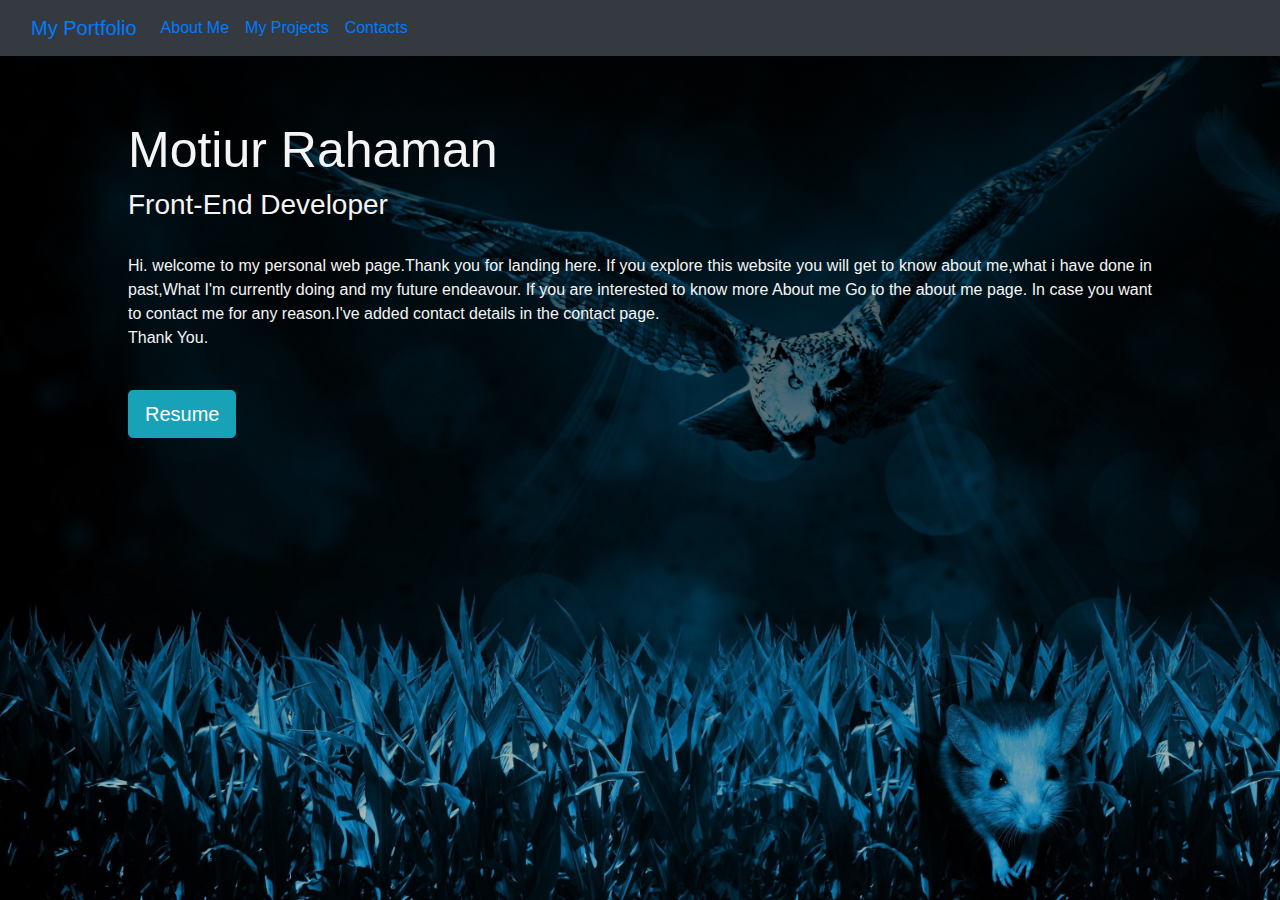
<file: index.html>
<!doctype html>
<html lang="en">
  <head>
    <!-- Required meta tags -->
    <meta charset="utf-8">
    <meta name="viewport" content="width=device-width, initial-scale=1, shrink-to-fit=no">

    <!-- Bootstrap CSS -->
    <link rel="stylesheet" href="https://cdn.jsdelivr.net/npm/bootstrap@4.3.1/dist/css/bootstrap.min.css" integrity="sha384-ggOyR0iXCbMQv3Xipma34MD+dH/1fQ784/j6cY/iJTQUOhcWr7x9JvoRxT2MZw1T" crossorigin="anonymous">
   
    <link href="./styles/style.css" rel="stylesheet">

    <link rel="shortcut icon" href="favicon.ico" type="image/x-icon">
    <title>MOTIUR RAHAMAN</title>
  </head>
  <body>
   <section class="home">
    <nav class="navbar navbar-expand-lg bg-dark">
        <div class="container-fluid">
          <a class="navbar-brand" href="index.html">My Portfolio</a>          
          <button class="navbar-toggler" type="button" data-bs-toggle="collapse" data-bs-target="#navbarSupportedContent" aria-controls="navbarSupportedContent" aria-expanded="false" aria-label="Toggle navigation">
            <span class="navbar-toggler-icon"></span>
          </button>
          <div class="collapse navbar-collapse" id="navbarSupportedContent">
            <ul class="navbar-nav me-auto mb-2 mb-lg-0">
              <li class="nav-item">
                <a class="nav-link" aria-current="page" href="about.html">About Me</a>
              </li>
              <li class="nav-item">
                <a class="nav-link" href="projects.html">My Projects</a>
              </li>
              <li class="nav-item">
                <a class="nav-link" href="contact.html">Contacts</a>
              </li>
              
              
            </ul>
          </div>
        </div>
      </nav>


      <div class="intro">
        <h1 class="name">Motiur Rahaman</h1>
        <h3 style="font-weight: 300;">Front-End Developer</h3>
        <br>
        <p>
            Hi. welcome to my personal web page.Thank you for landing here. If you explore this website
            you will get to know about me,what i have done in past,What I'm currently doing and my future
            endeavour.
            If you are interested to know more About me Go to the about me page.
            In case you want to contact me for any reason.I've added contact details in the contact page.
        </br>
        <b>Thank You.</b>
        </p>
        <br>
        <a href="https://motiur45.github.io/resume/" target="_blank">
        <button type="button" class="btn btn-info btn-lg">Resume</button>
      </a>

      </div>
   </section>

    <!-- Optional JavaScript -->
    <!-- jQuery first, then Popper.js, then Bootstrap JS -->
    <script src="https://code.jquery.com/jquery-3.3.1.slim.min.js" integrity="sha384-q8i/X+965DzO0rT7abK41JStQIAqVgRVzpbzo5smXKp4YfRvH+8abtTE1Pi6jizo" crossorigin="anonymous"></script>
    <script src="https://cdn.jsdelivr.net/npm/popper.js@1.14.7/dist/umd/popper.min.js" integrity="sha384-UO2eT0CpHqdSJQ6hJty5KVphtPhzWj9WO1clHTMGa3JDZwrnQq4sF86dIHNDz0W1" crossorigin="anonymous"></script>
    <script src="https://cdn.jsdelivr.net/npm/bootstrap@4.3.1/dist/js/bootstrap.min.js" integrity="sha384-JjSmVgyd0p3pXB1rRibZUAYoIIy6OrQ6VrjIEaFf/nJGzIxFDsf4x0xIM+B07jRM" crossorigin="anonymous"></script>
  </body>
</html>
</file>
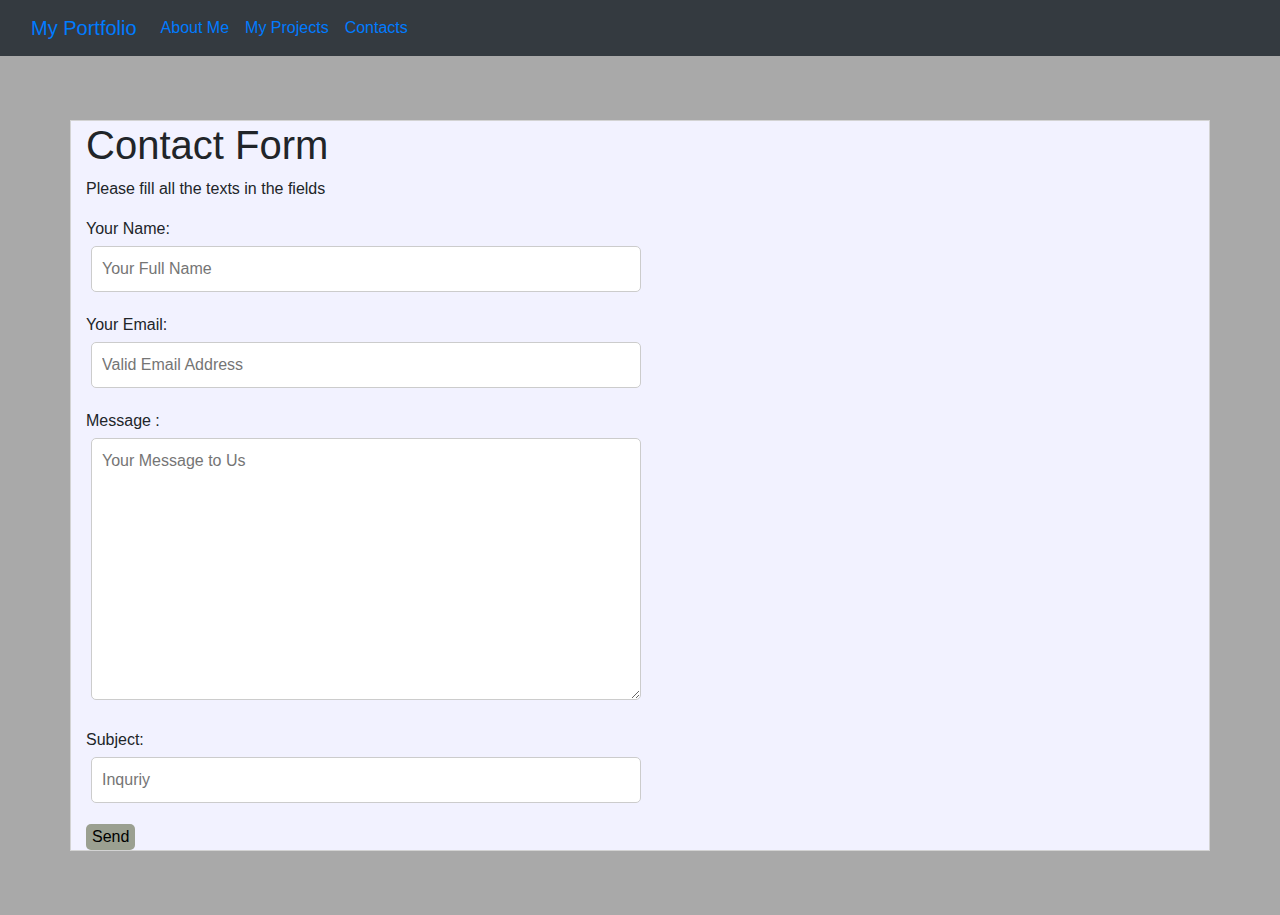
<file: contact.html>
<!doctype html>
<html lang="en">
  <head>
    <!-- Required meta tags -->
    <meta charset="utf-8">
    <meta name="viewport" content="width=device-width, initial-scale=1, shrink-to-fit=no">

    <!-- Bootstrap CSS -->
    <link rel="stylesheet" href="https://cdn.jsdelivr.net/npm/bootstrap@4.3.1/dist/css/bootstrap.min.css" integrity="sha384-ggOyR0iXCbMQv3Xipma34MD+dH/1fQ784/j6cY/iJTQUOhcWr7x9JvoRxT2MZw1T" crossorigin="anonymous">

    <title>contact Me</title>
    <style>
     body{
      background-color:darkgray
     }
     
    
     .container {
       background-color: #f2f2ff;
       border: 1px solid lightgray;
     }
     input[type="text"],
     input[type="email"],
     input[type="address"],
     textarea {
       width: 550px;
       padding:10px;
       border: 1px solid #ccc;
       border-radius: 5px;
       margin: 5px;
     }

     input[type="submit"] {
       background-color: rgb(155, 160, 145);
       border: none;
       border-radius: 5px;
     }
     
   </style>
  </head>
  <body>
   

    <nav class="navbar navbar-expand-lg bg-dark">
        <div class="container-fluid">
          <a class="navbar-brand" href="index.html">My Portfolio</a>
          <button class="navbar-toggler" type="button" data-bs-toggle="collapse" data-bs-target="#navbarSupportedContent" aria-controls="navbarSupportedContent" aria-expanded="false" aria-label="Toggle navigation">
            <span class="navbar-toggler-icon"></span>
          </button>
          <div class="collapse navbar-collapse" id="navbarSupportedContent">
            <ul class="navbar-nav me-auto mb-2 mb-lg-0">
              <li class="nav-item">
                <a class="nav-link " aria-current="page" href="about.html">About Me</a>
              </li>
              <li class="nav-item">
                <a class="nav-link" href="projects.html">My Projects</a>
              </li>
              <li class="nav-item">
                <a class="nav-link active" href="contact.html">Contacts</a>
              </li>
              
              
            </ul>
          </div>
        </div>
      </nav>



     <section>
        <div style="width: 65;margin: 5% auto ;">
          <form action="">
            <div class="container">
              <fieldset>
                <h1>Contact Form</h1>
                <p>Please fill all the texts in the fields</p>
              </fieldset>
              <p>
                Your Name: <br />
                <input type="text" placeholder="Your Full Name" />
              </p>
              <p>
                Your Email: <br />
                <input type="email" placeholder="Valid Email Address" />
              </p>
              <p>
                Message : <br /><textarea
                  name="address"
                  id="address"
                  cols="30"
                  rows="10"
                  placeholder="Your Message to Us"
                ></textarea>
              </p>
              <p>Subject: <br /><input type="text" placeholder="Inquriy" /></p>
      
              <input type="submit" value="Send" />
            </div>
          </form>
    </div>
    </section>









    

    <!-- Optional JavaScript -->
    <!-- jQuery first, then Popper.js, then Bootstrap JS -->
    <script src="https://code.jquery.com/jquery-3.3.1.slim.min.js" integrity="sha384-q8i/X+965DzO0rT7abK41JStQIAqVgRVzpbzo5smXKp4YfRvH+8abtTE1Pi6jizo" crossorigin="anonymous"></script>
    <script src="https://cdn.jsdelivr.net/npm/popper.js@1.14.7/dist/umd/popper.min.js" integrity="sha384-UO2eT0CpHqdSJQ6hJty5KVphtPhzWj9WO1clHTMGa3JDZwrnQq4sF86dIHNDz0W1" crossorigin="anonymous"></script>
    <script src="https://cdn.jsdelivr.net/npm/bootstrap@4.3.1/dist/js/bootstrap.min.js" integrity="sha384-JjSmVgyd0p3pXB1rRibZUAYoIIy6OrQ6VrjIEaFf/nJGzIxFDsf4x0xIM+B07jRM" crossorigin="anonymous"></script>
  </body>
</html>
</file>
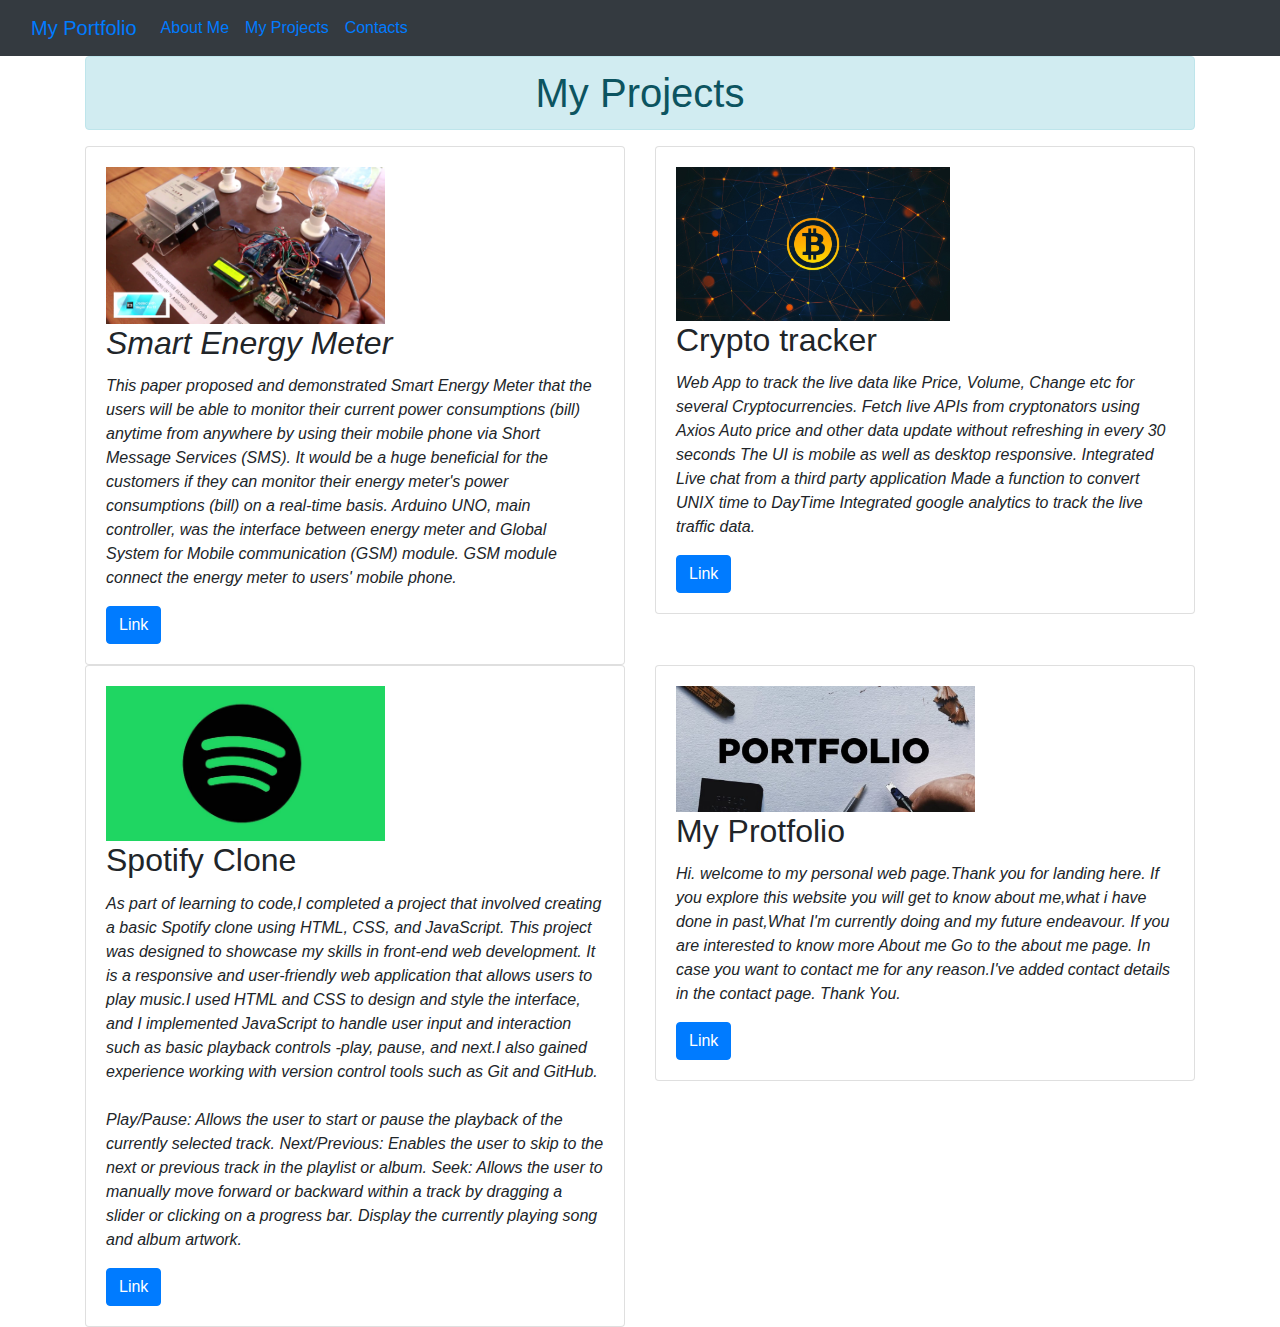
<file: projects.html>
<!doctype html>
<html lang="en">
  <head>
    <!-- Required meta tags -->
    <meta charset="utf-8">
    <meta name="viewport" content="width=device-width, initial-scale=1, shrink-to-fit=no">

    <!-- Bootstrap CSS -->
    <link rel="stylesheet" href="https://cdn.jsdelivr.net/npm/bootstrap@4.3.1/dist/css/bootstrap.min.css" integrity="sha384-ggOyR0iXCbMQv3Xipma34MD+dH/1fQ784/j6cY/iJTQUOhcWr7x9JvoRxT2MZw1T" crossorigin="anonymous">

    <title>My projects</title>
  </head>
  <body>



    <nav class="navbar navbar-expand-lg bg-dark">
        <div class="container-fluid">
          <a class="navbar-brand" href="index.html">My Portfolio</a>
          <button class="navbar-toggler" type="button" data-bs-toggle="collapse" data-bs-target="#navbarSupportedContent" aria-controls="navbarSupportedContent" aria-expanded="false" aria-label="Toggle navigation">
            <span class="navbar-toggler-icon"></span>
          </button>
          <div class="collapse navbar-collapse" id="navbarSupportedContent">
            <ul class="navbar-nav me-auto mb-2 mb-lg-0">
              <li class="nav-item">
                <a class="nav-link" aria-current="page" href="about.html">About Me</a>
              </li>
              <li class="nav-item">
                <a class="nav-link active" href="projects.html">My Projects</a>
              </li>
              <li class="nav-item">
                <a class="nav-link" href="contact.html">Contacts</a>
              </li>
              
              
            </ul>
          </div>
        </div>
      </nav>

       <div class="container" p="5">
       <h1 class="alert alert-info text-center">
        My Projects
       </h1>
      <div class="row">
        <div class="col-sm-6">
          <div class="card">
            <div class="card-body">
                <img src="./imgs/electric.jpg" style="width: 56%;">
              <h2 class="card-title"><i> Smart Energy Meter</h2>This paper proposed and demonstrated Smart Energy Meter that the users will be able to monitor their current power
                consumptions (bill) anytime from anywhere by using their mobile phone via Short Message Services (SMS). It would
                be a huge beneficial for the customers if they can monitor their energy meter's power consumptions (bill) on a real-time
                basis. Arduino UNO, main controller, was the interface between energy meter and Global System for Mobile
                communication (GSM) module. GSM module connect the energy meter to users' mobile phone.</i> </p>
              <a href="#" class="btn btn-primary">Link</a>
            </div>
          </div>
        </div>

        <div class="col-sm-6">
            <div class="card">
              <div class="card-body">
                  <img src="./imgs/crypto.jpg" style="width: 55% ;">
                <h2 class="card-title">Crypto tracker</h2>
                <p class="card-text" style="text-align: justyfy;">
                  <i>Web App to track the live data like Price, Volume, Change etc for several Cryptocurrencies.
                    Fetch live APIs from cryptonators using Axios
                    Auto price and other data update without refreshing in every 30 seconds
                    The UI is mobile as well as desktop responsive.
                    Integrated Live chat from a third party application
                    Made a function to convert UNIX time to DayTime
                    Integrated google analytics to track the live traffic data. </i> </p>

                <a href="https://motiur45.github.io/CryptoTracker/" target="_blank" class="btn btn-primary">Link</a>
              </div>
            </div>
      </div>

        <div class="col-sm-6">
            <div class="card">
              <div class="card-body">
                  <img src="Spotify.jpg" style="width: 56% ">
                <h2 class="card-title">Spotify Clone</h2>
                <p class="card-text" style="text-align: justyfy;">
                   <i>As part of learning to code,I completed a project that involved creating a basic Spotify clone using HTML, CSS, and JavaScript. This project was designed to showcase my skills in front-end web development.
                    It is a responsive and user-friendly web application that allows users to play music.I used HTML and CSS to design and style the interface, and I implemented JavaScript to handle user input and interaction
                     such as basic playback controls -play, pause, and next.I also gained experience working with version control tools such as Git and GitHub.
                    <br>
                    <br>
                     Play/Pause: Allows the user to start or pause the playback of the currently selected track.
                     Next/Previous: Enables the user to skip to the next or previous track in the playlist or album.
                     Seek: Allows the user to manually move forward or backward within a track by dragging a slider or clicking on a progress bar.
                     Display the currently playing song and album artwork.</i></p>

                <a href="https://motiur45.github.io/Spotify/" target="_blank" class="btn btn-primary">Link</a>
              </div>
            </div>
      </div>

        <div class="col-sm-6">
            <div class="card">
              <div class="card-body">
                  <img src="prot.jpg" style="width: 60% ">
                <h2 class="card-title">My Protfolio</h2>
                <p class="card-text" style="text-align: justyfy;">
                   <i>Hi. welcome to my personal web page.Thank you for landing here. If you explore this website you will get to know about me,what i have done in past,What I'm currently doing and my future endeavour. If you are interested to know more About me Go to the about me page. In case you want to contact me for any reason.I've added contact details in the contact page.
                    Thank You.</i></p>

                <a href="https://motiur45.github.io/MyProtfolio/" target="_blank" class="btn btn-primary">Link</a>
              </div>
            </div>
      </div>
    </div>

    <!-- Optional JavaScript -->
    <!-- jQuery first, then Popper.js, then Bootstrap JS -->
    <script src="https://code.jquery.com/jquery-3.3.1.slim.min.js" integrity="sha384-q8i/X+965DzO0rT7abK41JStQIAqVgRVzpbzo5smXKp4YfRvH+8abtTE1Pi6jizo" crossorigin="anonymous"></script>
    <script src="https://cdn.jsdelivr.net/npm/popper.js@1.14.7/dist/umd/popper.min.js" integrity="sha384-UO2eT0CpHqdSJQ6hJty5KVphtPhzWj9WO1clHTMGa3JDZwrnQq4sF86dIHNDz0W1" crossorigin="anonymous"></script>
    <script src="https://cdn.jsdelivr.net/npm/bootstrap@4.3.1/dist/js/bootstrap.min.js" integrity="sha384-JjSmVgyd0p3pXB1rRibZUAYoIIy6OrQ6VrjIEaFf/nJGzIxFDsf4x0xIM+B07jRM" crossorigin="anonymous"></script>
  </body>
</html>
</file>
<file: styles/style.css>
body{

    background-color: #dae4ee;
}
.home{
    height: 100vh;
    background: linear-gradient(
        rgba(0,0,0,0.8),
        rgba(0,0,0,0.2)),
        url('background.jpg');
        background-size: cover;
        
}
.intro{
    color: whitesmoke;
    padding: 5% 10%;
    text-align: justify;
    font-size: 16px;
    font-weight: 300;



}
.name{
    font-size: 50px;
    font-weight: 500;

}
</file>
